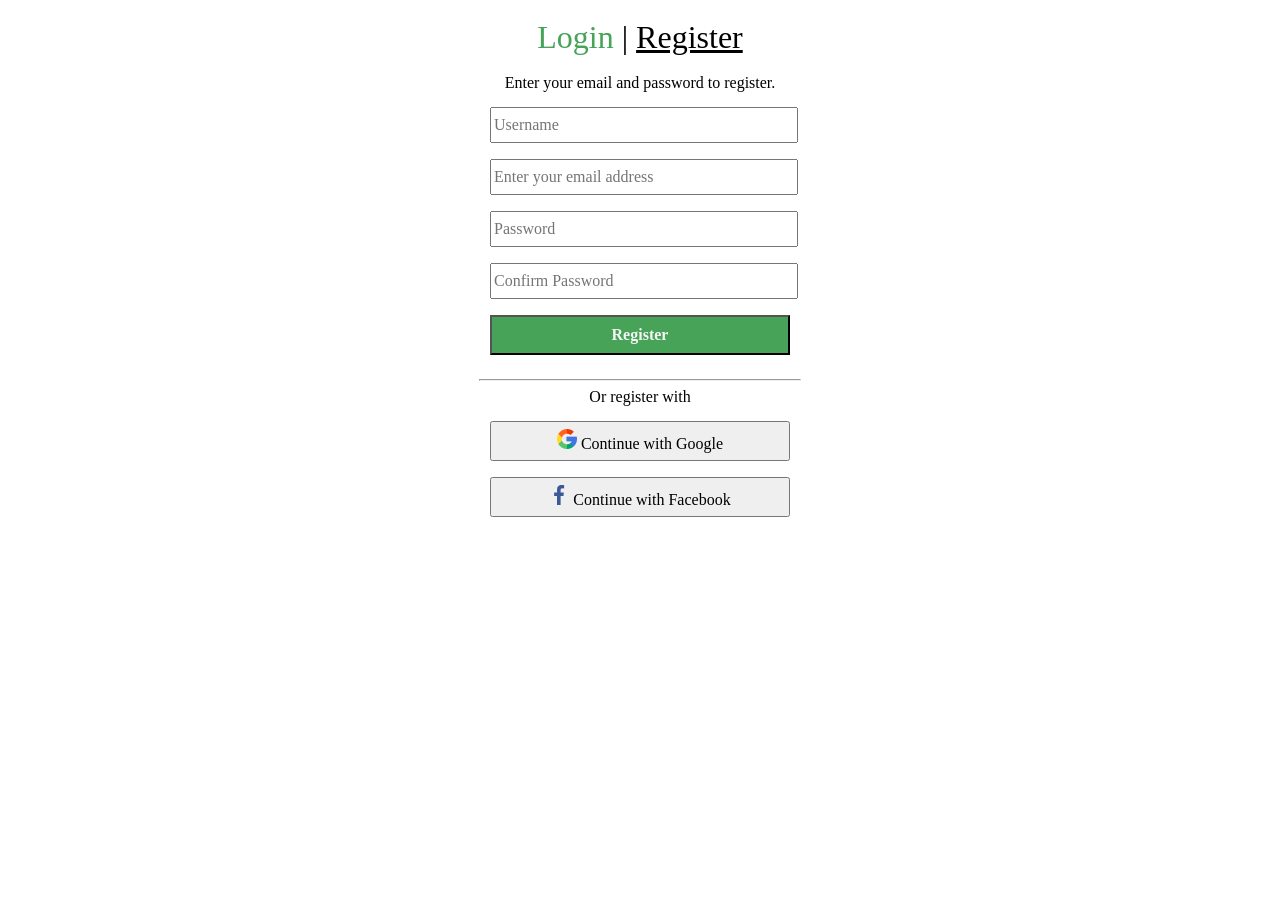
<file: HTML/login.html>
<!doctype html>
<html lang="en">
  <head>
    <meta charset="UTF-8" />
    <meta name="viewport" content="width=device-width, initial-scale=1.0" />
    <title>LogIn</title>

    <link rel="stylesheet" href="../style/reset.css" />
    <link rel="stylesheet" href="../style/normalize.css" />
    <link rel="stylesheet" href="../style/style.css" />
  </head>
  <body>
    <header>
      <h1>
        Login
        <span>|</span>
        <a href="register.html" id="hrefINlogin">Register</a>
      </h1>

      <a href="/HTML/register.html"></a>
    </header>

    <main>
      <p id="chapter">Enter your email and password to register.</p>
      <form>
        <br />
        <p>
          <input type="text" id="name" placeholder="Username" />
        </p>
        <br />
        <p>
          <input
            type="email"
            id="email"
            placeholder="Enter your email address"
          />
        </p>
        <br />
        <p>
          <input type="password" id="password" placeholder="Password" />
        </p>
        <br />
        <p>
          <input
            type="password"
            id="confirmpassword"
            placeholder="Confirm Password"
          />
        </p>
        <br />
        <p>
          <button type="button" id="btn"><b>Register</b></button>
        </p>
        <br />
      </form>
    </main>
    <hr width="320" />

    <p id="AfterHR">Or register with</p>
    <br />

    <p>
      <button type="button">
        <img src="../images/google 1.png" alt="google" width="20" />
        Continue with Google
      </button>
    </p>
    <br />

    <p style="text-align: center">
      <button type="button">
        <img src="../images/facebook 1.png" alt="facebook" width="20" />
        Continue with Facebook
      </button>
    </p>
  </body>
</html>
</file>
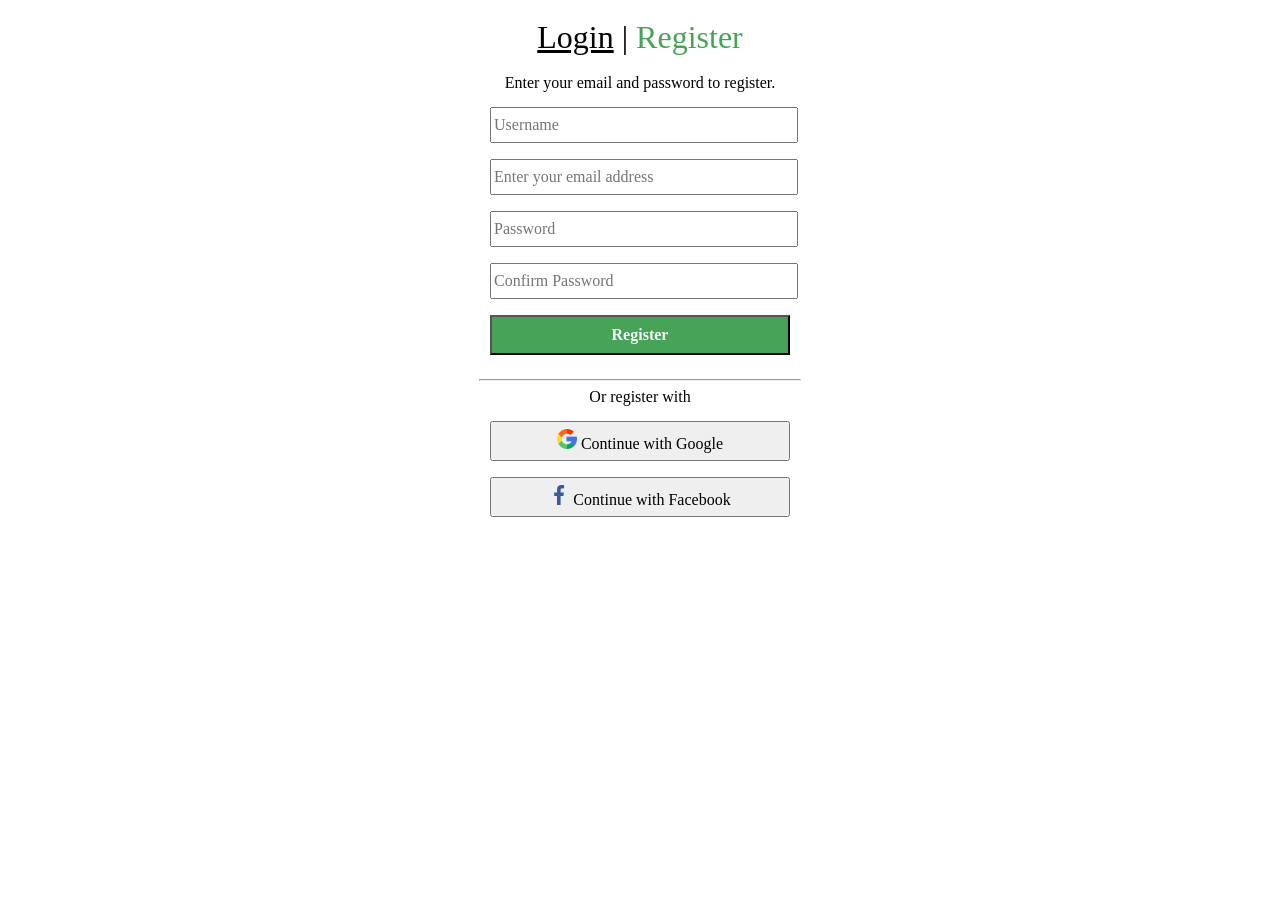
<file: HTML/register.html>
<!doctype html>
<html lang="en">
  <head>
    <meta charset="UTF-8" />
    <meta name="viewport" content="width=device-width, initial-scale=1.0" />
    <title>Register</title>

    <link rel="stylesheet" href="../style/reset.css" />
    <link rel="stylesheet" href="../style/normalize.css" />
    <link rel="stylesheet" href="../style/style.css" />
  </head>
  <body>
    <header>
      <h1>
        <a href="/HTML/login.html">Login</a>
        <span>|</span>
        Register
      </h1>
    </header>

    <main>
      <p id="chapter">Enter your email and password to register.</p>
      <br />
      <form>
        <p>
          <input type="text" id="name" placeholder="Username" />
        </p>
        <br />
        <p>
          <input
            type="email"
            id="email"
            placeholder="Enter your email address"
          />
        </p>
        <br />
        <p>
          <input type="password" id="password" placeholder="Password" />
        </p>
        <br />
        <p>
          <input
            type="password"
            id="confirmpassword"
            placeholder="Confirm Password"
          />
        </p>
        <br />
        <p>
          <button type="button" id="btn"><b>Register</b></button>
        </p>
        <br />
      </form>
    </main>

    <hr width="320" />
    <p id="AfterHR">Or register with</p>
    <br />
    <p>
      <button type="button">
        <img src="../images/google 1.png" alt="google" />
        Continue with Google
      </button>
    </p>
    <br />
    <p>
      <button type="button">
        <img src="../images/facebook 1.png" alt="facebook" />
        Continue with Facebook
      </button>
    </p>
  </body>
</html>
</file>
<file: style/style.css>
h1 {
  color: #46a358;
  text-align: center;
}

a[href] {
  color: black;
}

/* REGISTER */

a[href]#hrefINlogin {
  color: black;
}
/* REGISTER */

#chapter {
  text-align: center;
}

span {
  color: black;
}

input {
  width: 300px;
  height: 30px;
}

p {
  width: 300px;
  margin: auto;
}

button {
  width: 300px;
  height: 40px;
}

#btn {
  background-color: #46a358;
  color: whitesmoke;
  margin: auto;
  width: 300px;
  height: 40px;
}

#AfterHR {
  width: 300px;
  text-align: center;
}

img [src] {
  height: auto;
  width: 20;
}

/* -------------------login page start---------------------- */

/* -------------------login page end---------------------- */
</file>
